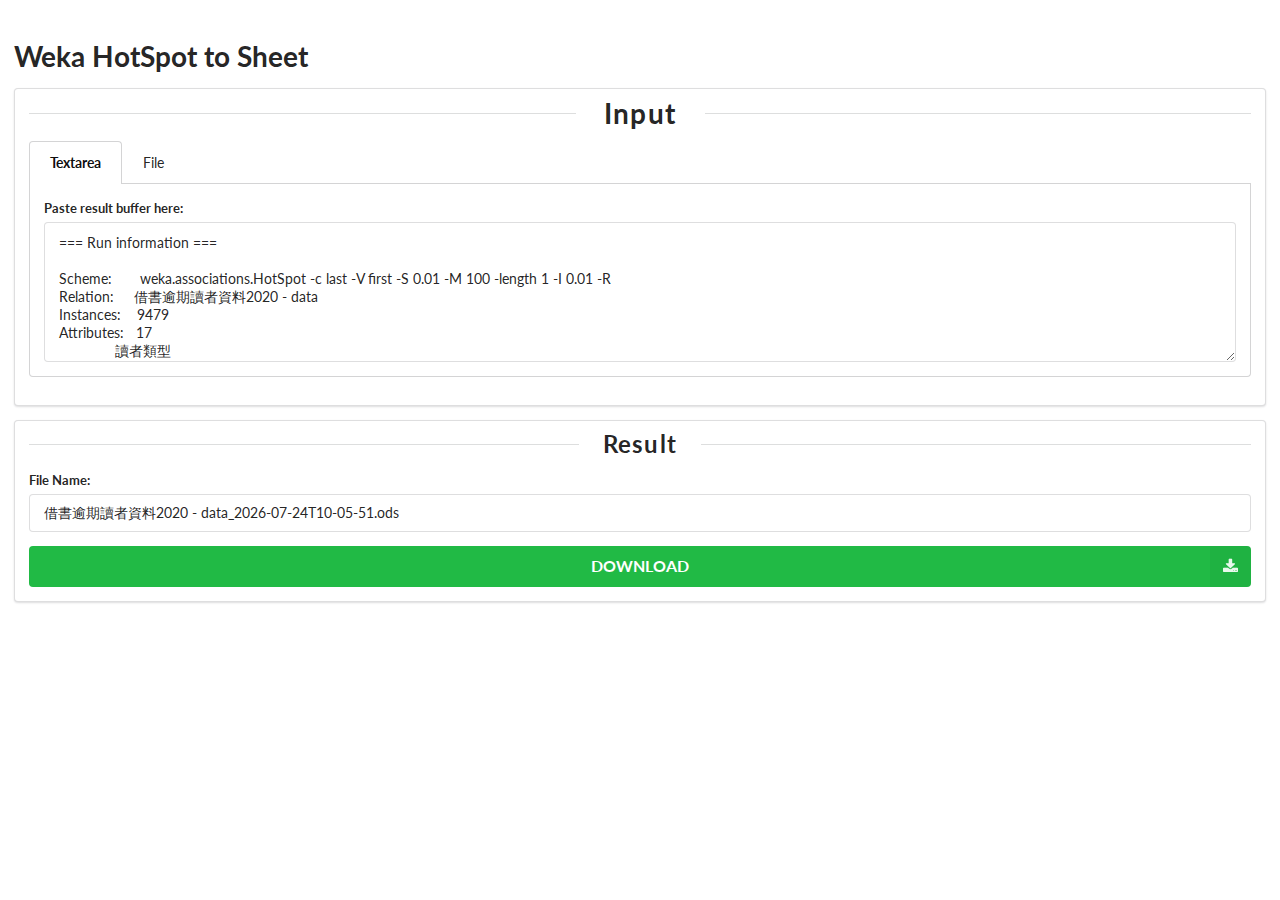
<file: index.html>
<!DOCTYPE html>
<html>
  <head>
    <title>Weka HotSpot to Sheet</title>
    <meta charset="UTF-8">
    <meta name="viewport" content="width=device-width, initial-scale=1.0">

    <link rel="stylesheet" href="styles/style.css" />
    <link rel="stylesheet" href="styles/detail-table.css" />
    <link rel="stylesheet" href="styles/compare-table.css" />
    <link rel="stylesheet" href="styles/loading.css" />
    <link rel="stylesheet" href="styles/drag-n-drop.css" />

    <link rel="stylesheet" href="vendors/semantic-ui/semantic.min.css" />
    <!--
    <link rel="stylesheet" href="//fontawesome.io/assets/font-awesome/css/font-awesome.css" />
    -->
    <link rel="icon" type="image/png" href="styles/imgs/pie_chart_search.png" />
  </head>
  <body>
    <script src="vendors/jquery/jquery.min.js"></script>
    <script src="vendors/semantic-ui/semantic.min.js"></script>
    <script src="vendors/clipboard/clipboard.min.js"></script>
    
    <script src="vendors/js-xlsx/shim.js"></script>
    <!-- <script src="vendors/js-xlsx/xlsx.full.min.js"></script> -->
    <script src="vendors/js-xlsx/full/suppress_export.js"></script>
    <script src="vendors/js-xlsx/full/jszip.js"></script>
    <script src="vendors/js-xlsx/full/cpexcel.js"></script>
    <script src="vendors/js-xlsx/full/xlsx.js"></script>
    <script src="vendors/js-xlsx/FileSaver.js"></script>
    
    <script src="vendors/puli-post-message-api/puli-post-message-api.js"></script>

    <script src="scripts/i18n-dict.js"></script>
    <script src="scripts/array-utils.js"></script>
    <script src="scripts/textarea.js"></script>
    <script src="scripts/stat.js"></script>
    <script src="scripts/download.js"></script>
    <script src="scripts/copy.js"></script>
    <script src="scripts/change.js"></script>
    <script src="scripts/async.js"></script>
    <script src="scripts/script.js"></script>
    <script src="scripts/draw-detail-table.js"></script>
    <script src="scripts/nominal-to-binary.js"></script>
    <script src="scripts/draw-compare-table.js"></script>
    <script src="scripts/tag-cloud.js"></script>
    <script src="scripts/preprocess.js"></script>
    <script src="scripts/drag-n-drop.js"></script>
    <script src="scripts/init.js"></script>


    <h1>Weka HotSpot to Sheet</h1>

    <!--
    https://semantic-ui.com/collections/form.html
    -->

    <!-- ------------------------------------ -->

    <form class="file-process-framework ui form">

      <div class="ui one column doubling grid">
        <div class="column">
          <div class="ui segment">


            <h1 class="ui horizontal divider header">
              Input
            </h1>

            <div class="ui top attached tabular menu">
              <div class="active item" data-tab="textarea">Textarea</div>
              <div class="item" data-tab="file">File</div>
            </div>

            <!-- --------------------------------- -->

            <div class="ui bottom attached active tab segment" data-tab="textarea">
              <div class="field">
                <label for="input_mode_textarea">Paste result buffer here: </label>
                <textarea class="input-mode textarea" id="input_mode_textarea" onfocus="this.select()"></textarea>
              </div>
              <!--
              <div class="field">
                  <button type="button" class="ui primary button process-textarea">Submit</button>
              </div>
              -->

            </div>

            <!-- --------------------------------- -->

            <div class="ui bottom attached tab segment" data-tab="file">
              <div class="field">
                <label for="files">
                  Please select a result buffer 
                  (<a href="./data/overdued-2020.txt">example</a>)
                  <!-- Please select a ARFF file in UTF8 encoding: -->
                </label>
              </div>
              <div class="field">
                <input class="myfile" name="files[]" id="files" multiple="" type="file" />
              </div>

              <!--
              <div class="inline field">
                <input type="checkbox" name="autodownload" id="autodownload" />
                <label for="autodownload">Download Processed File Automatically</label>
              </div>
              -->

            </div> <!-- <div class="ui bottom attached tab segment" data-tab="file"> -->

            <!-- -------------------------------------- -->

          </div> <!-- <div class="ui segment"> -->

          <div class="ui segment display-result" style="">
            <!-- <div class="display-result"> -->


            <h2 class="ui horizontal divider header">
              Result
            </h2>

            
            <div class="field">
              <label for="filename">File Name: </label>
              <input type="text" onfocus="this.select()" id="filename" class="filename" />
            </div>
            
                <button type="button" class="fluid ui large right labeled icon green button download-file">
                  <i class="right download icon"></i>
                  DOWNLOAD
                </button>
            </div>



            <!-- ===================================== -->

        </div> <!-- <div class="column"> -->
      </div> <!-- <div class="ui two column doubling grid"> -->

      <div class="loading-model">
        Now Loading...
      </div>
      
      <div class="drag-n-drop-model">
        <strong>Drag a file here.</label>
      </div>

    </form>
  </body>
</html>
</file>
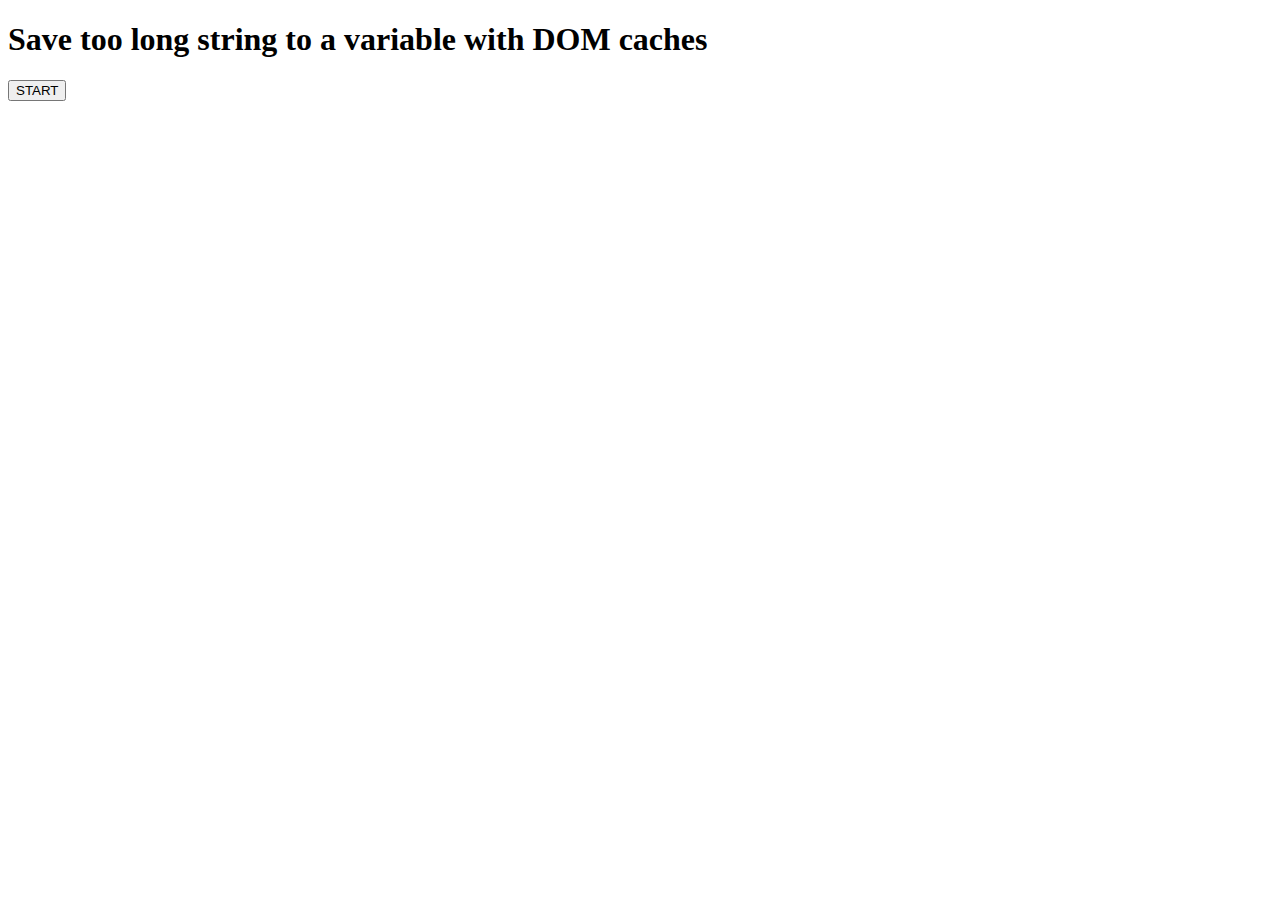
<file: test/20200426-long-string/var-with-dom.html>
<!DOCTYPE html>
<!--
To change this license header, choose License Headers in Project Properties.
To change this template file, choose Tools | Templates
and open the template in the editor.
-->
<html>
  <head>
    <title>Save too long string to a variable with DOM caches</title>
    <meta charset="UTF-8">
    <meta name="viewport" content="width=device-width, initial-scale=1.0">
  </head>
  <body>
    <h1>Save too long string to a variable with DOM caches</h1>
    <button type="button" id="start">START</button>
    <span id="progress"></span>
    <script>
      var sleep = function () {
        return new Promise(function (resolve) {
          setTimeout(function () {
            resolve(true)
          }, 10)
        })
      }
      
      var main = async function () {
        var out = ''
        var cache
        var cacheList = []
        var progress = document.getElementById('progress')
        
        var limit = 347812747
        for (var i = 0; i < limit; i++) {
          if (i % 50000 === 0) {
            console.log(i, parseInt(i / limit * 100))
            progress.innerHTML = parseInt(i / limit * 100) + '%'
            await sleep()
          }
          if (i % 10000000 === 0 && out !== '') {
            //cache.value = cache.value + out
            cache = document.createElement('textarea')
            cache.value = out
            cache.style.display = 'none'
            cacheList.push(cache)
        
            out = ''
            console.log('cache', cacheList.length)
          }

          out += '-'
        }
        //cache.value = cache.value + out
        
        var tempOut = out
        out = ''
        
        for (i = 0; i < cacheList.length; i++) {
          out += cacheList[i].value
          cacheList[i].remove()
        }
        out += tempOut
        
        document.write('Finish: ' + out.length)
      }
      
      document.getElementById('start').addEventListener('click', main)
      //main()
    </script>
  </body>
</html>
</file>
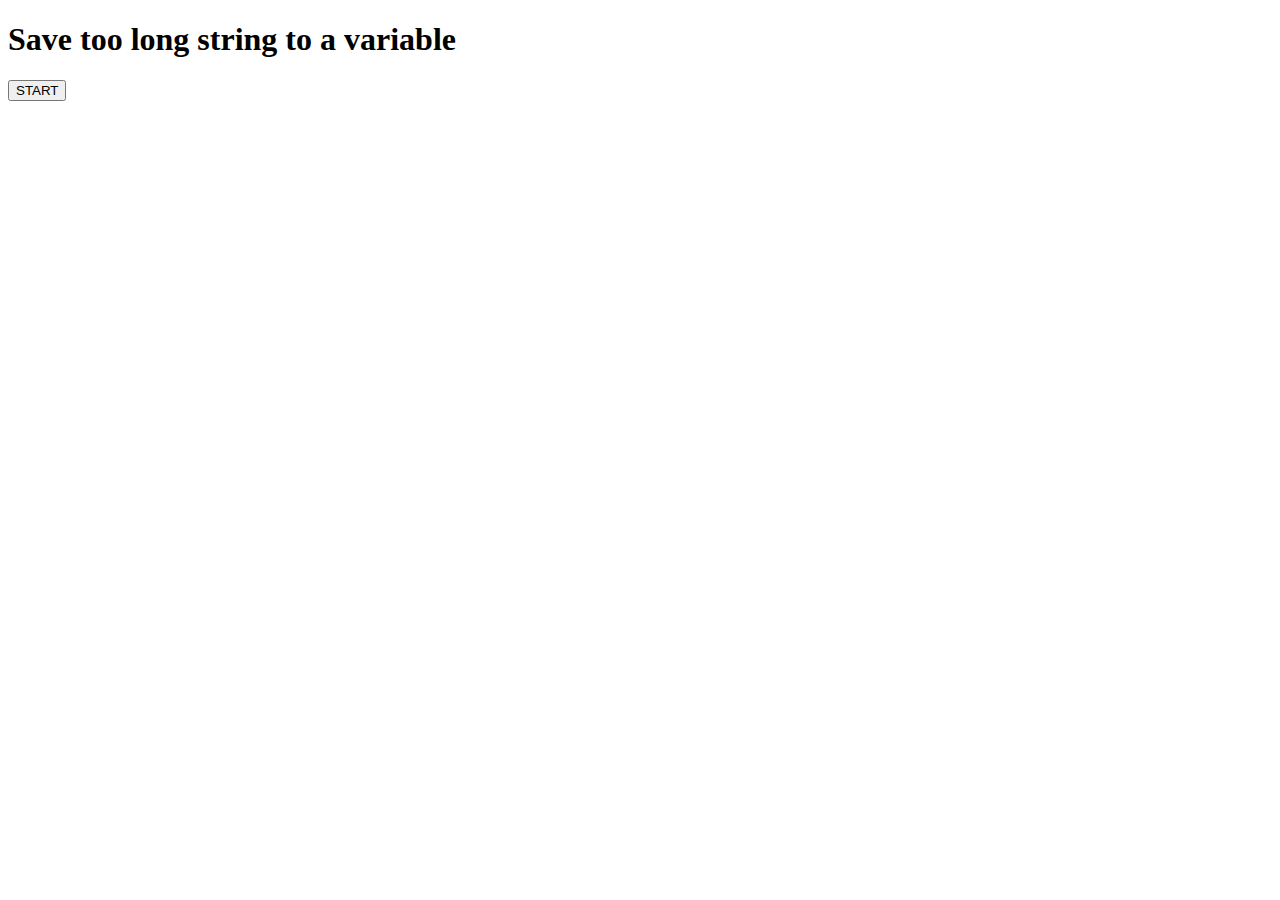
<file: test/20200426-long-string/var.html>
<!DOCTYPE html>
<html>
  <head>
    <title>Save too long string to a variable</title>
    <meta charset="UTF-8">
    <meta name="viewport" content="width=device-width, initial-scale=1.0">
  </head>
  <body>
    <h1>Save too long string to a variable</h1>
    <button type="button" id="start">START</button>
    <span id="progress"></span>
    <script>
      var sleep = function () {
        return new Promise(function (resolve) {
          setTimeout(function () {
            resolve(true)
          }, 10)
        })
      }
      
      var main = async function () {
        console.log('start')
        var out = ''
        var cache
        var cacheList = []
        var progress = document.getElementById('progress')
        
        var limit = 347812747
        for (var i = 0; i < limit; i++) {
          if (i % 50000 === 0) {
            console.log(i, parseInt(i / limit * 100))
            progress.innerHTML = parseInt(i / limit * 100) + '%'
            await sleep()
          }

          out += '-'
        }
        
        document.write('Finish: ' + out.length)
      }
      
      document.getElementById('start').addEventListener('click', main)
      //main()
    </script>
  </body>
</html>
</file>
<file: styles/style.css>
body {
  padding: 1em !important; 
}

.file-process-framework .loading.hide {
  display:none;
}

.file-process-framework label,
.file-process-framework .download-file {
  display: block;
}

.file-process-framework .input-mode label {
  display: inline;
}

/*
#previewCluster {
  display: none;
}
*/

/*
.file-process-framework .download-file {
  font-size: 2em;
  width: 90%;
}
*/

.file-process-framework textarea.preview {
  display: block;
  width: 90%;
  /*height: calc(100vh - 400px) !important;*/
  height: 20vh;
  min-height: 0 !important;
}


.input-mode.textarea {
  height: 10rem !important;
  max-height: 100vh !important;
  min-height: 0 !important;
}

label {
  font-weight: bold;
}

#decimal_places {
    width: 5em;
}
</file>
<file: styles/detail-table.css>
.stat-result-container {
  overflow: auto;
  padding: 5px;
  
  max-height: 100vh;
  max-width: 80vw;
  display: inline-block;
}

.stat-result td.large {
  background-color:#007F08;
  color: white;
}
.stat-result td.x-large {
  background-color:#00FF10;
  color: white;
  font-weight: bold;
}
.stat-result td.xx-large {
  background-color:#4CFF58;
  color: white;
  font-weight: bold;
}

.stat-result td.small {
  background-color:#7F130A;
  color: white;
}
.stat-result td.prop {
  
    background-color:initial !important;
    color: initial;
}

.stat-result td.prop div {
    text-align: left;
    overflow-y: auto;
    max-height: 10em;
}

.stat-result td.prop div table {
  width: 100%;
}

.stat-result td.x-small {
  background-color:#FF2614;
  color: white;
  font-weight: bold;
}
.stat-result td.xx-small {
  background-color:#FF6D60;
  color: white;
  font-weight: bold;
}

.stat-result td.smallest {
  border: 3px solid #FF6D60;
  color: yellow;
  font-weight: bold;
}

.stat-result td.checkbox {
    text-align: center;
}

.stat-result td.largest {
  border: 3px solid #4CFF58;
  color: yellow;
  font-weight: bold;
}


.stat-result td {
  text-align:right;
}
.stat-result tbody th {
  text-align: right;
}

.stat-result-abstract th,
.stat-result-abstract td,
.stat-result th,
.stat-result td {
  padding: 5px;
  vertical-align: top;
}

.stat-result td.fulldata {
  color: gray;
}

.display-result {
  /*overflow-y: auto;
  max-height: calc(100vh - 30px);*/
}
</file>
<file: styles/compare-table.css>
.stat-result-abstract span.largest {
    color: green;
}

.stat-result-abstract span.smallest {
    color: red;
}


.stat-result-abstract tbody td {
  vertical-align: top;
}

.stat-result-abstract tbody td > div {
  max-height: 7rem;
  overflow-y: auto;
}

.stat-result-abstract tbody tr.good th {
  background-color: #DEEBD6;
}

.stat-result-abstract tbody tr.bad th {
  background-color: #F7CFCE;
}

.stat-result-abstract tbody tr.best th {
  background-color: #DEEBD6;
  color: green;
}

.stat-result-abstract tbody tr.worst th {
  background-color: #F7CFCE;
  color: red;
}
</file>
<file: styles/loading.css>
body.loading .loading-model {
  display: block !important;
}

.loading-model {
  position: fixed;
  top: 0;
  left: 0;
  width: 100vw;
  height: 100vh;
  background-color: rgba(0,0,0,0.5);
  color: white;
  font-size: 36pt;
  text-align: center;
  padding: 5em;
  cursor: wait;
  display: none;
  user-select: none;
  user-drag: none;
}
</file>
<file: styles/drag-n-drop.css>
body.dragover .drag-n-drop-model {
  display: block;
}

.drag-n-drop-model {
  display: none;
  
  position: fixed;
  top: 0;
  left: 0;
  width: calc(100vw - 1.4rem);
  height: 100vh;
  
  font-size: 3rem;
  text-align: center;
  padding-top: calc(50vh - 1.5rem);
  
  background-color: rgba(255,255,255, 0.8);
  color: black;
  
  border: 0.4rem dotted rgba(0,0,0,0.5);
}
</file>
